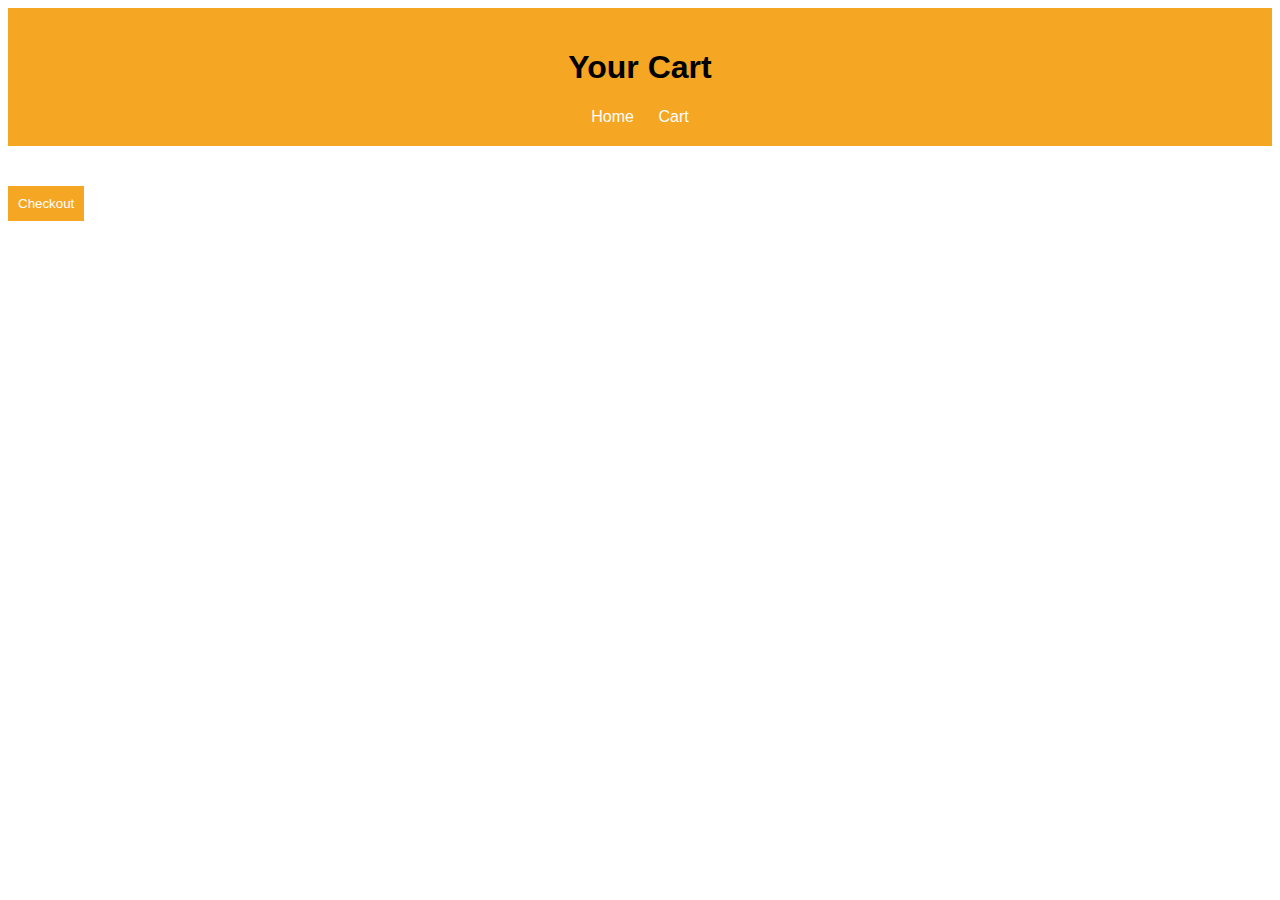
<file: cart.html>
<!DOCTYPE html>
<html lang="en">
<head>
    <meta charset="UTF-8">
    <meta name="viewport" content="width=device-width, initial-scale=1.0">
    <title>Your Cart</title>
    <link rel="stylesheet" href="style.css">
</head>
<body>
    <header>
        <h1>Your Cart</h1>
        <nav>
            <a href="index.html">Home</a>
            <a href="cart.html">Cart</a>
        </nav>
    </header>

    <section class="cart-items">
        <!-- Cart items will be displayed here -->
    </section>

    <button onclick="checkout()">Checkout</button>

    <script src="script.js"></script>
</body>
</html>
</file>
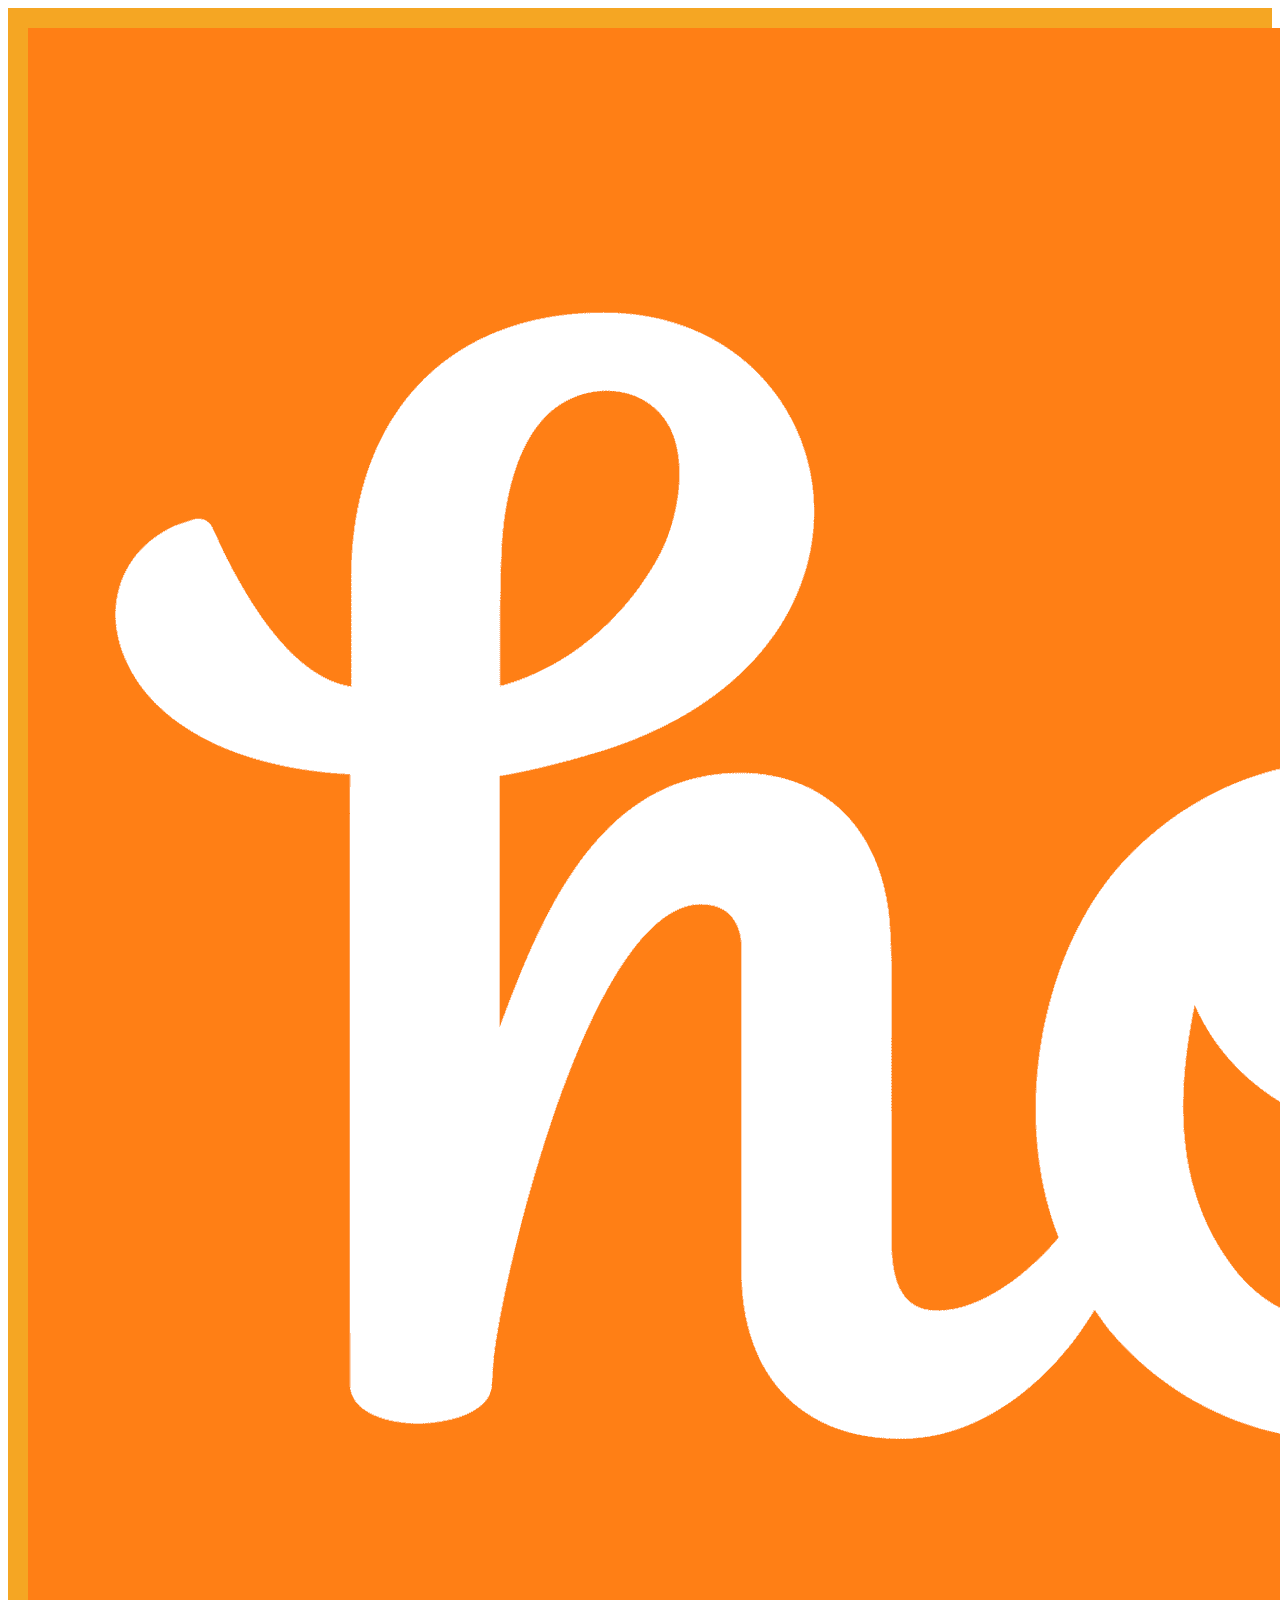
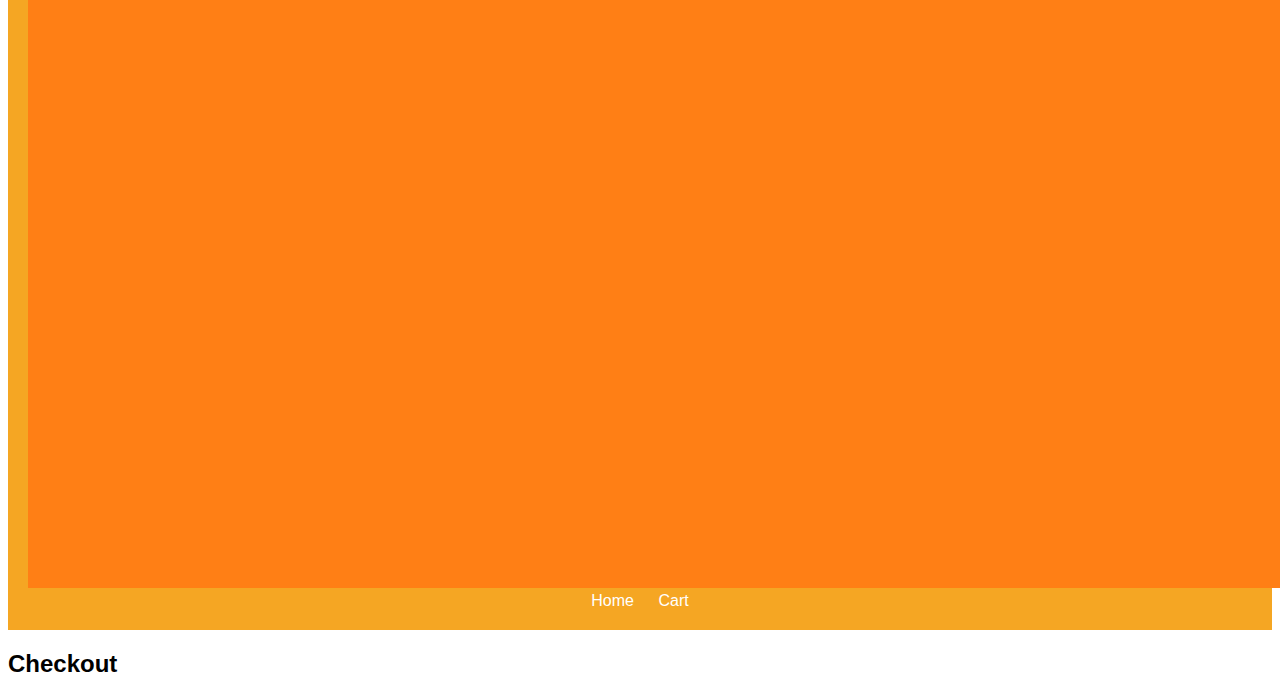
<file: checkout.html>
<!DOCTYPE html>
<html lang="en">
  <head>
    <meta charset="UTF-8" />
    <meta name="viewport" content="width=device-width, initial-scale=1.0" />
    <title>Checkout</title>
    <link rel="stylesheet" href="style.css" />
  </head>
  <body>
    <header>
      <nav class="navbar">
        <div class="logo">
          <img src="logo.png" alt="Honey Haven Logo" />
        </div>
        <div class="nav-links">
          <a href="index.html">Home</a>
          <a href="cart.html">Cart</a>
        </div>
      </nav>
    </header>

    <section class="checkout">
      <h2>Checkout</h2>
      <!-- Add your checkout form or information here -->
    </section>

    <script src="script.js"></script>
  </body>
</html>
</file>
<file: style.css>
body {
    font-family: Arial, sans-serif;
}

header {
    background-color: #f5a623;
    padding: 20px;
    text-align: center;
}

nav a {
    margin: 0 10px;
    color: white;
    text-decoration: none;
}

.honey-details, .product-cards, .product-detail, .cart-items {
    padding: 20px;
}

.card {
    border: 1px solid #ddd;
    padding: 15px;
    margin: 10px;
    display: inline-block;
    width: 200px;
    text-align: center;
}

button {
    background-color: #f5a623;
    color: white;
    border: none;
    padding: 10px;
    cursor: pointer;
}
</file>
